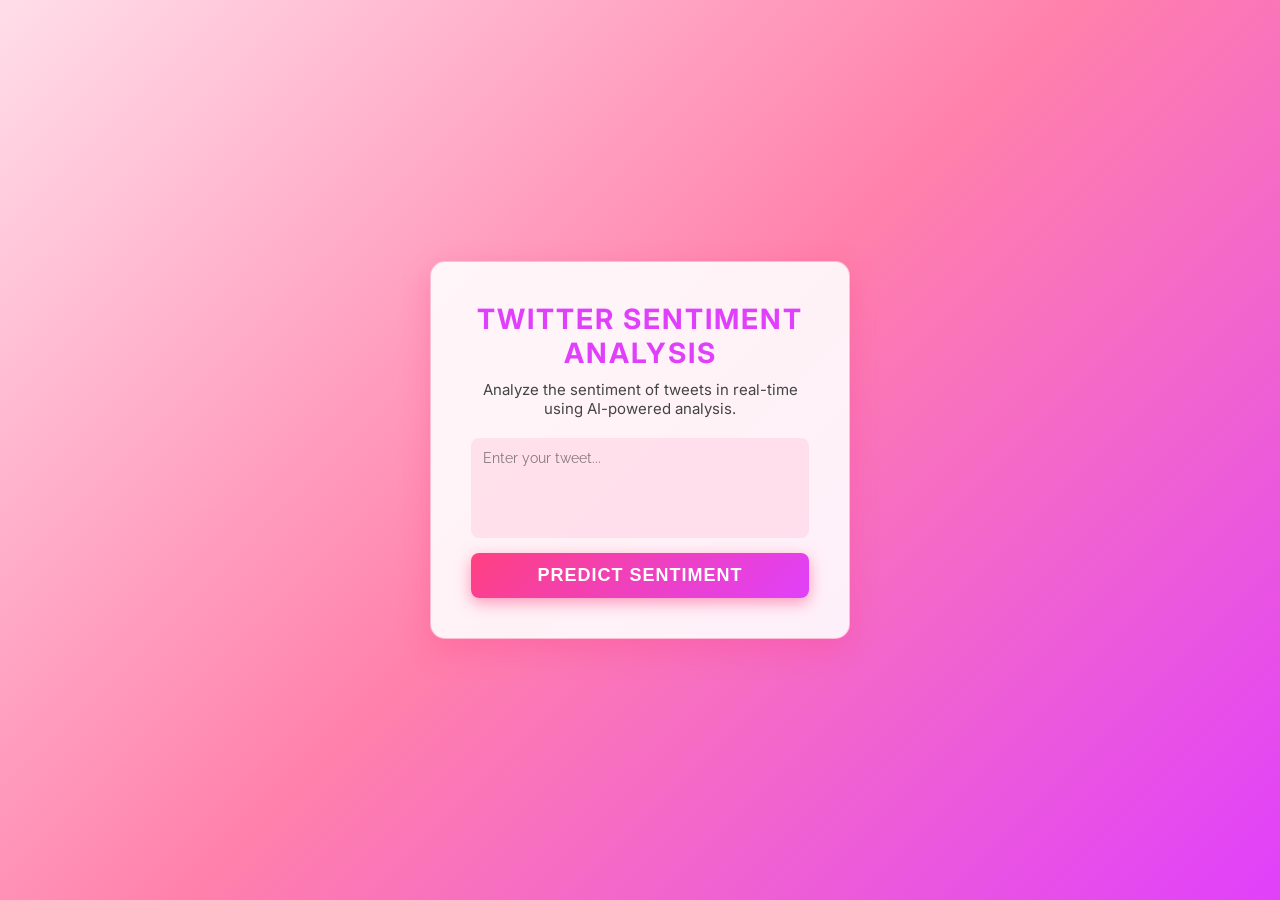
<file: index.html>
<!DOCTYPE html>
<html lang="en">
<head>
    <meta charset="UTF-8">
    <meta name="viewport" content="width=device-width, initial-scale=1.0">
    <title>Twitter Sentiment Analysis</title>
    <style>
        @import url('https://fonts.googleapis.com/css2?family=Inter:wght@300;400;600&family=Raleway:wght@400;700&display=swap');

        * {
            margin: 0;
            padding: 0;
            box-sizing: border-box;
        }

        body {
            font-family: 'Inter', sans-serif;
            background: linear-gradient(135deg, #FFDEE9, #FF80AB, #E040FB);
            color: #1C1C1C;
            display: flex;
            flex-direction: column;
            align-items: center;
            justify-content: center;
            height: 100vh;
            overflow: hidden;
            position: relative;
        }

        .container {
            background: rgba(255, 255, 255, 0.9);
            padding: 40px;
            border-radius: 15px;
            box-shadow: 0px 10px 30px rgba(255, 64, 129, 0.3);
            text-align: center;
            width: 420px;
            border: 1px solid rgba(255, 64, 129, 0.3);
        }

        h1 {
            font-size: 28px;
            font-weight: 700;
            color: #E040FB;
            text-transform: uppercase;
            margin-bottom: 10px;
            letter-spacing: 2px;
        }

        p {
            font-size: 15px;
            color: #444;
            margin-bottom: 20px;
        }

        form {
            display: flex;
            flex-direction: column;
            gap: 15px;
        }

        textarea {
            width: 100%;
            height: 100px;
            padding: 12px;
            font-size: 16px;
            border: none;
            border-radius: 8px;
            background: rgba(255, 64, 129, 0.1);
            color: #000;
            outline: none;
            resize: none;
            transition: 0.3s;
            font-family: 'Raleway', sans-serif;
        }

        textarea::placeholder {
            color: rgba(50, 50, 50, 0.6);
            font-size: 14px;
        }

        textarea:focus {
            box-shadow: 0px 0px 15px rgba(255, 64, 129, 0.5);
        }

        button {
            background: linear-gradient(135deg, #FF4081, #E040FB);
            color: white;
            font-size: 18px;
            font-weight: bold;
            padding: 12px;
            border: none;
            border-radius: 8px;
            cursor: pointer;
            transition: all 0.3s ease-in-out;
            text-transform: uppercase;
            letter-spacing: 1px;
            box-shadow: 0px 5px 15px rgba(255, 64, 129, 0.5);
        }

        button:hover {
            transform: scale(1.05);
            box-shadow: 0px 5px 20px rgba(255, 64, 129, 0.8);
        }

        /* Floating Twitter Icons Animation */
        .floating-icons {
            position: absolute;
            width: 100%;
            height: 100%;
            overflow: hidden;
            z-index: -1;
        }

        .floating-icons span {
            position: absolute;
            display: block;
            width: 30px;
            height: 30px;
            background: url('c:\users\admin\OneDrive\Desktop\twitter.png');
            background-size: cover;
            opacity: 0.2;
            animation: floatIcons 10s ease-in-out infinite;
        }

        @keyframes floatIcons {
            0% {
                transform: translateY(100vh) rotate(0deg);
                opacity: 0.1;
            }
            100% {
                transform: translateY(-10vh) rotate(360deg);
                opacity: 0.4;
            }
        }

        .floating-icons span:nth-child(even) {
            animation-duration: 12s;
        }

        .floating-icons span:nth-child(odd) {
            animation-duration: 8s;
        }

        /* Randomized icon positioning */
        .floating-icons span {
            animation-delay: -3s;
            left: calc(50% - 15px);
            top: calc(50% - 15px);
        }

        .floating-icons span:nth-child(1) {
            top: 10%;
            left: 30%;
        }

        .floating-icons span:nth-child(2) {
            top: 30%;
            left: 70%;
        }

        .floating-icons span:nth-child(3) {
            top: 50%;
            left: 20%;
        }

        .floating-icons span:nth-child(4) {
            top: 70%;
            left: 50%;
        }

        .floating-icons span:nth-child(5) {
            top: 80%;
            left: 80%;
        }

        .floating-icons span:nth-child(6) {
            top: 40%;
            left: 10%;
        }

        /* Responsive */
        @media (max-width: 450px) {
            .container {
                width: 90%;
                padding: 25px;
            }
        }
    </style>
</head>
<body>

    <div class="floating-icons">
        <span></span>
        <span></span>
        <span></span>
        <span></span>
        <span></span>
        <span></span>
    </div>

    <div class="container">
        <h1>Twitter Sentiment Analysis</h1>
        <p>Analyze the sentiment of tweets in real-time using AI-powered analysis.</p>
        <form action="/predict" method="POST">
            <textarea name="message" placeholder="Enter your tweet..." required></textarea>
            <button type="submit">Predict Sentiment</button>
        </form>
    </div>

    <script>
        // Function to generate floating Twitter icons
        function createFloatingIcons() {
            const iconContainer = document.querySelector(".floating-icons");
            for (let i = 0; i < 15; i++) {
                let span = document.createElement("span");
                let size = Math.random() * 30 + 20;
                let leftPos = Math.random() * 100;
                let duration = Math.random() * 10 + 5;
                
                span.style.width = size + "px";
                span.style.height = size + "px";
                span.style.left = leftPos + "%";
                span.style.animationDuration = duration + "s";
                
                iconContainer.appendChild(span);
            }
        }

        createFloatingIcons();
    </script>

</body>
</html>
</file>
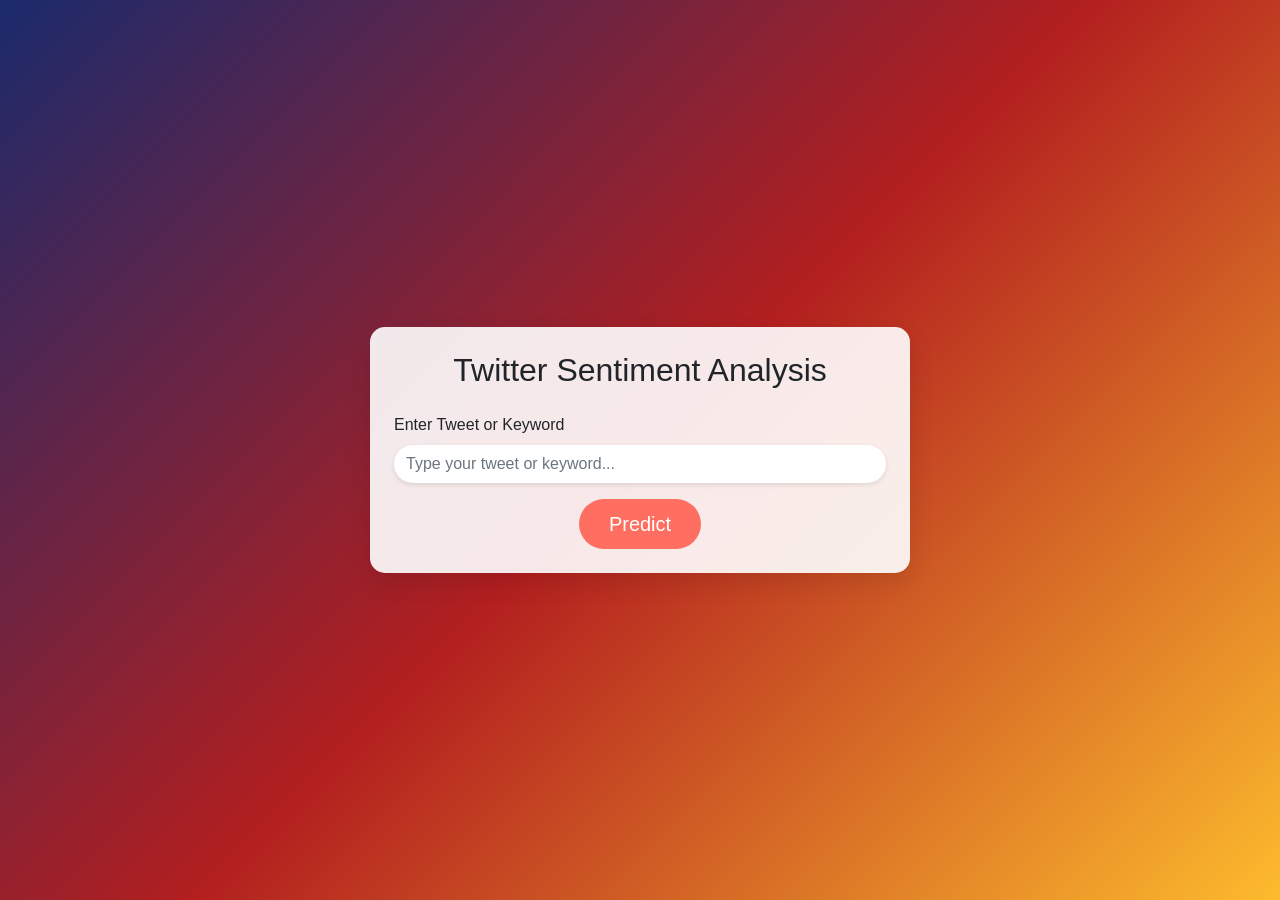
<file: templates/index.html>
<!DOCTYPE html>
<html lang="en">
<head>
  <meta charset="UTF-8" />
  <meta name="viewport" content="width=device-width, initial-scale=1.0" />
  <title>Twitter Sentiment Analysis</title>
  <!-- Bootstrap CSS -->
  <link href="https://stackpath.bootstrapcdn.com/bootstrap/4.5.2/css/bootstrap.min.css" rel="stylesheet" />
  <style>
    body {
      background: linear-gradient(135deg, #1a2a6c, #b21f1f, #fdbb2d);
      font-family: 'Helvetica Neue', Helvetica, Arial, sans-serif;
      min-height: 100vh;
      margin: 0;
      display: flex;
      align-items: center;
    }
    .container {
      margin-top: 20px;
      margin-bottom: 20px;
    }
    .card {
      background: rgba(255, 255, 255, 0.9);
      border: none;
      border-radius: 15px;
      box-shadow: 0 10px 25px rgba(0, 0, 0, 0.1);
      transition: transform 0.3s ease-in-out;
    }
    .card:hover {
      transform: scale(1.03);
    }
    .form-control {
      border-radius: 50px;
      border: none;
      box-shadow: 0 2px 5px rgba(0, 0, 0, 0.1);
    }
    .btn-predict {
      background: #ff6f61;
      color: #fff;
      border: none;
      border-radius: 50px;
      padding: 10px 30px;
      transition: background 0.3s ease;
    }
    .btn-predict:hover {
      background: #ff3b2e;
    }
    .animate-fade-in {
      animation: fadeIn 2s ease-in-out;
    }
    @keyframes fadeIn {
      from { opacity: 0; }
      to { opacity: 1; }
    }
  </style>
</head>
<body>
  <div class="container animate-fade-in">
    <div class="row justify-content-center">
      <div class="col-md-8 col-lg-6">
        <div class="card p-4">
          <h2 class="text-center mb-4">Twitter Sentiment Analysis</h2>
          <div class="form-group">
            <label for="tweetInput">Enter Tweet or Keyword</label>
            <input type="text" class="form-control" id="tweetInput" placeholder="Type your tweet or keyword..." />
          </div>
          <div class="text-center">
            <button id="predictBtn" class="btn btn-predict btn-lg">Predict</button>
          </div>
        </div>
      </div>
    </div>
  </div>

  <script>
    document.getElementById("predictBtn").addEventListener("click", function () {
      const tweetInput = document.getElementById("tweetInput").value;
      if (tweetInput.trim() === "") {
        alert("Please enter a tweet or keyword!");
        return;
      }
      window.location.href = `/predict?tweet=${encodeURIComponent(tweetInput)}`;
    });
  </script>
</body>
</html>
</file>
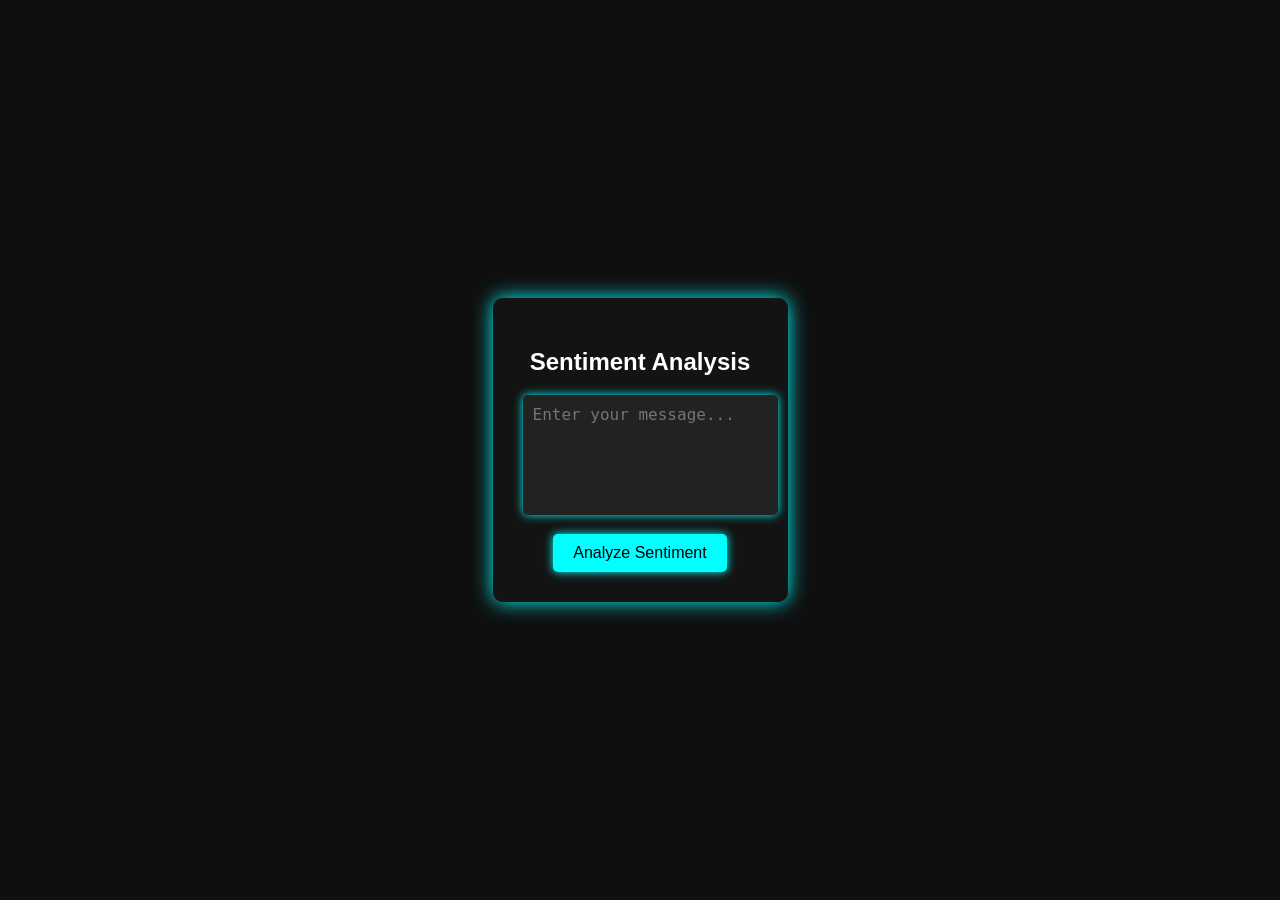
<file: templates/predict.html>
<!DOCTYPE html>
<html lang="en">
<head>
    <meta charset="UTF-8">
    <meta name="viewport" content="width=device-width, initial-scale=1.0">
    <title>Sentiment Analysis</title>
    <style>
        body {
            background-color: #0f0f0f;
            color: white;
            font-family: Arial, sans-serif;
            display: flex;
            justify-content: center;
            align-items: center;
            height: 100vh;
            margin: 0;
        }

        .container {
            background: rgba(20, 20, 20, 0.9);
            padding: 30px;
            border-radius: 10px;
            box-shadow: 0 0 20px #0ff;
            text-align: center;
            animation: fadeIn 1s ease-in-out;
        }

        @keyframes fadeIn {
            from { opacity: 0; transform: scale(0.9); }
            to { opacity: 1; transform: scale(1); }
        }

        textarea {
            width: 100%;
            height: 100px;
            padding: 10px;
            border: none;
            border-radius: 5px;
            background: #222;
            color: #0ff;
            font-size: 16px;
            outline: none;
            resize: none;
            box-shadow: 0 0 10px #0ff;
            transition: all 0.3s;
        }

        textarea:focus {
            box-shadow: 0 0 20px #0ff;
        }

        button {
            margin-top: 15px;
            padding: 10px 20px;
            border: none;
            border-radius: 5px;
            background: #0ff;
            color: #000;
            font-size: 16px;
            cursor: pointer;
            box-shadow: 0 0 10px #0ff;
            transition: all 0.3s;
        }

        button:hover {
            box-shadow: 0 0 20px #0ff;
            transform: scale(1.1);
        }
    </style>
</head>
<body>
    <div class="container">
        <h2>Sentiment Analysis</h2>
        <form action="/predict" method="post">
            <textarea name="message" placeholder="Enter your message..."></textarea>
            <br>
            <button type="submit">Analyze Sentiment</button>
        </form>
    </div>
</body>
</html>
</file>
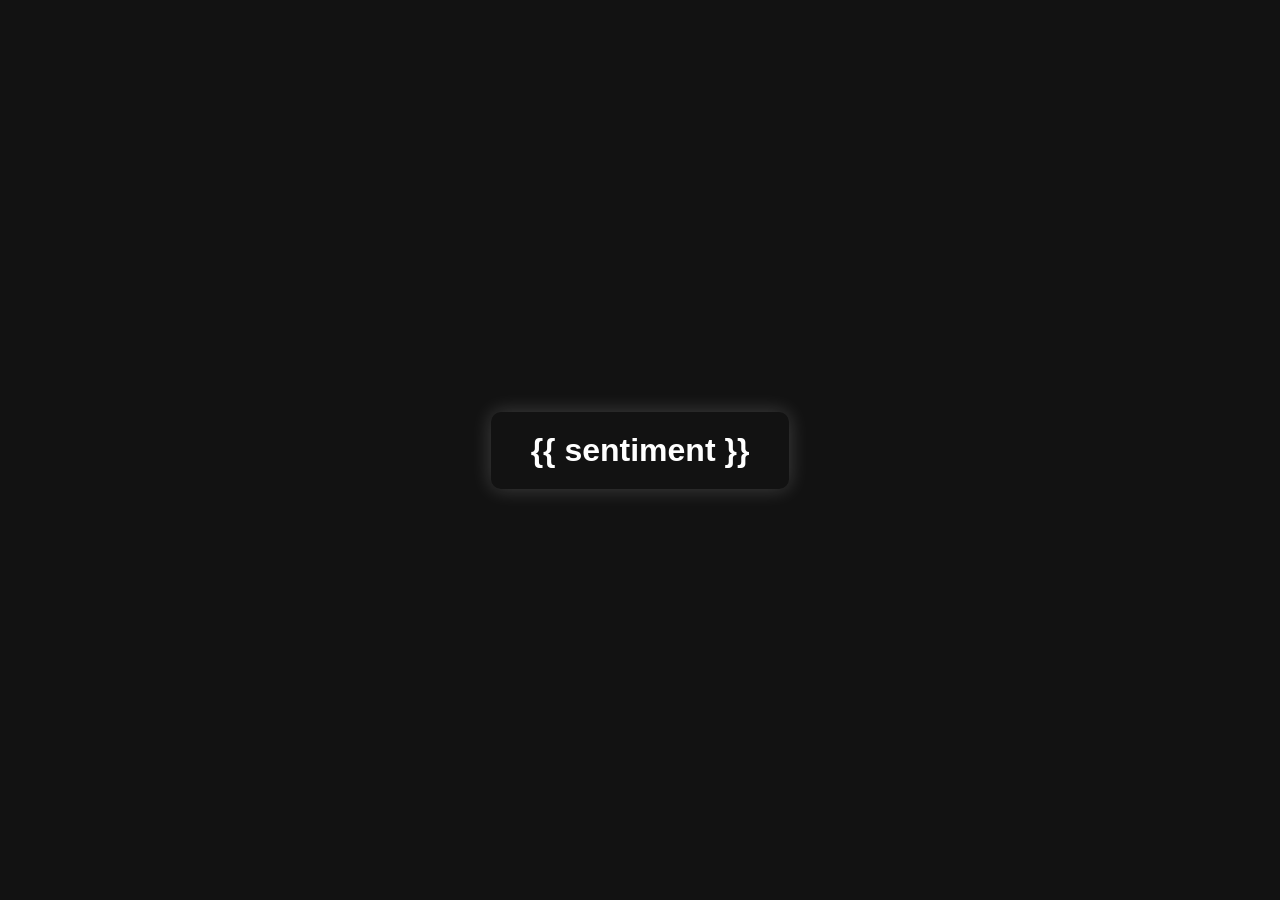
<file: templates/result.html>
<!DOCTYPE html>
<html lang="en">
<head>
    <meta charset="UTF-8">
    <meta name="viewport" content="width=device-width, initial-scale=1.0">
    <title>Sentiment Result</title>
    <style>
        body {
            background: #121212;
            color: white;
            font-family: Arial, sans-serif;
            display: flex;
            justify-content: center;
            align-items: center;
            height: 100vh;
            margin: 0;
        }

        .result-box {
            padding: 20px 40px;
            border-radius: 10px;
            text-align: center;
            font-size: 2rem;
            font-weight: bold;
            box-shadow: 0 0 20px rgba(255, 255, 255, 0.2);
            opacity: 0;
            animation: fadeIn 1s ease-in-out forwards;
        }

        @keyframes fadeIn {
            0% { opacity: 0; transform: scale(0.9); }
            100% { opacity: 1; transform: scale(1); }
        }

        .positive {
            background: #00ff88;
            color: #121212;
            box-shadow: 0 0 20px #00ff88;
        }

        .neutral {
            background: #999;
            color: #121212;
            box-shadow: 0 0 20px #999;
        }

        .negative {
            background: #ff4444;
            color: #121212;
            box-shadow: 0 0 20px #ff4444;
        }
    </style>
</head>
<body>
    <div class="result-box" id="result">{{ sentiment }}</div>

    <script>
        const resultBox = document.getElementById('result');
        const sentiment = resultBox.innerText;

        if (sentiment.includes("Positive")) {
            resultBox.classList.add("positive");
        } else if (sentiment.includes("Neutral")) {
            resultBox.classList.add("neutral");
        } else if (sentiment.includes("Negative")) {
            resultBox.classList.add("negative");
        }
    </script>
</body>
</html>
</file>
